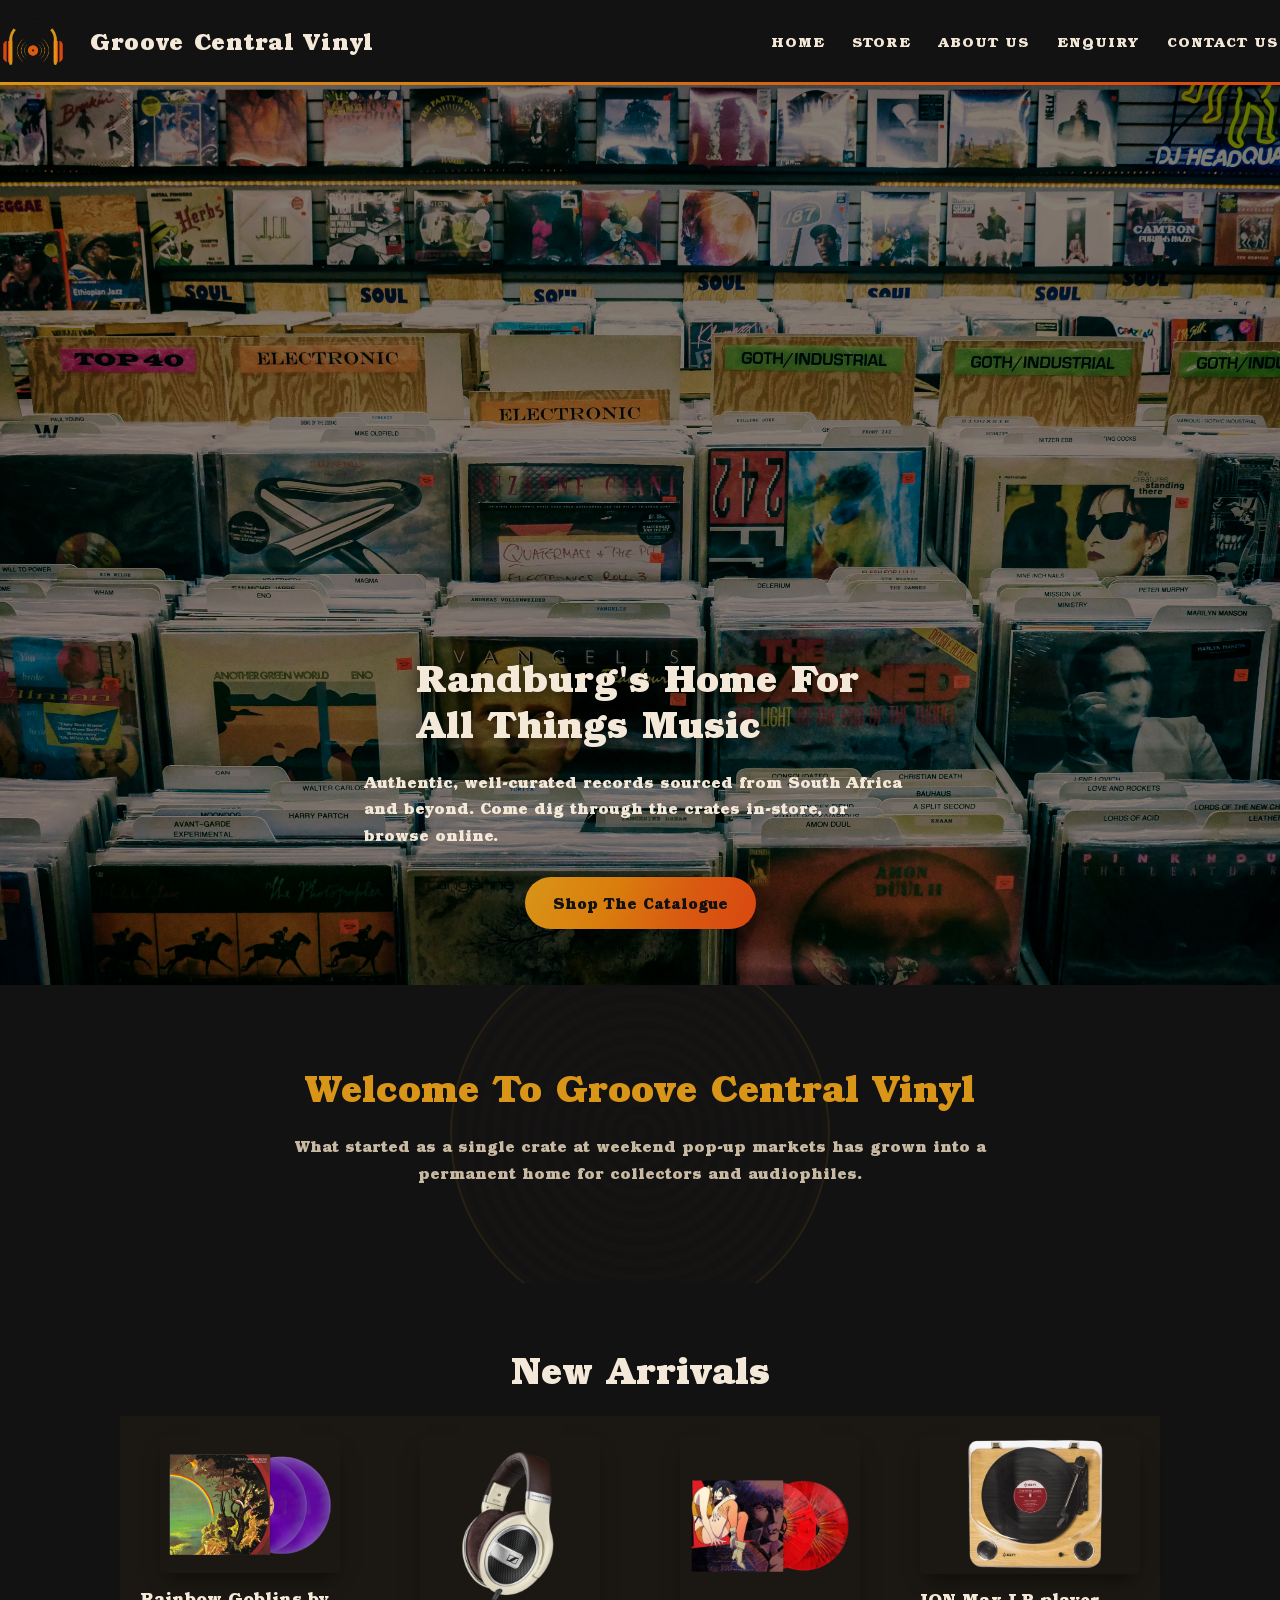
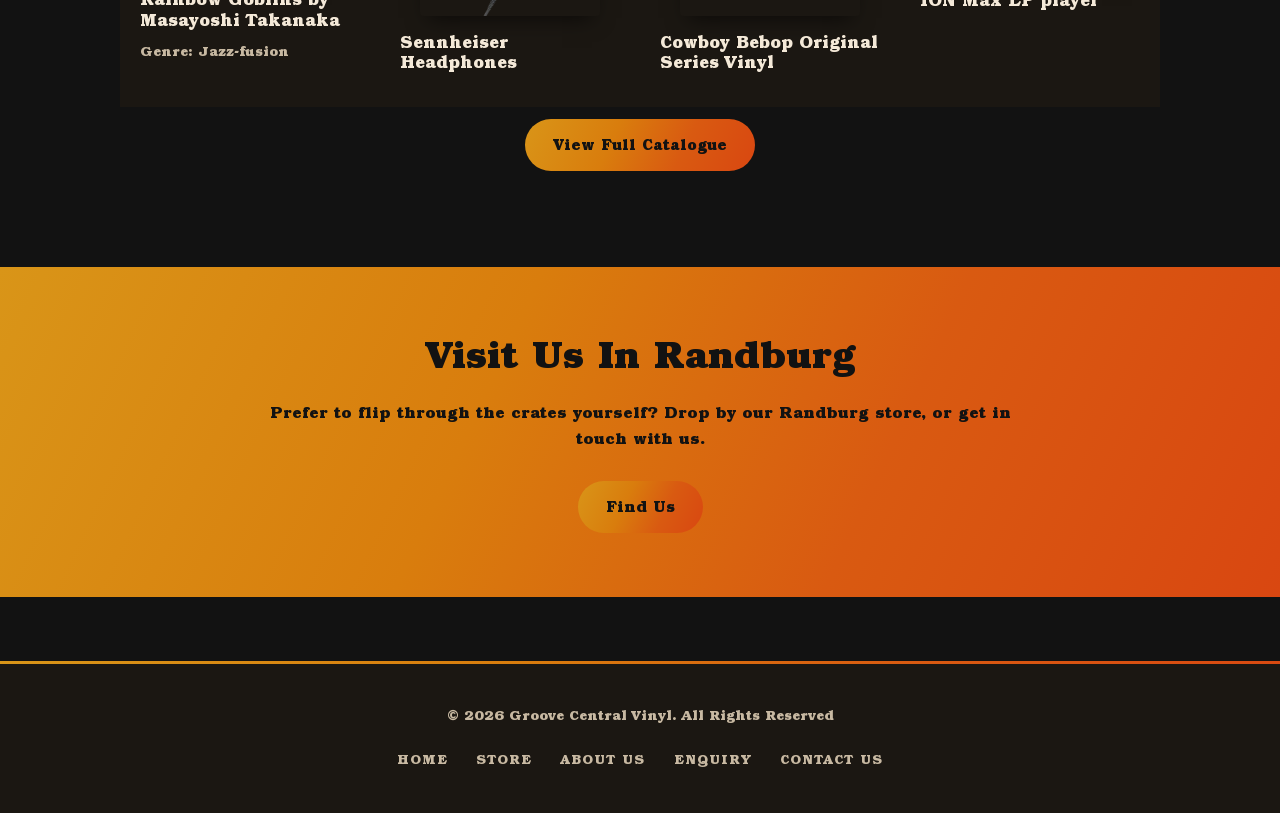
<file: index.html>
<!DOCTYPE html>
<html lang="en">
<head>
    <meta charset="UTF-8">
    <meta name="viewport" content="width=device-width, initial-scale=1.0">
    <title>Groove Central | Home</title>

    <title>Vinyl Records & Turntables in Randburg | Groove Central Vinyl</title>
    <meta name="description" content="Independent record store in Randburg, Johannesburg. Shop jazz, hip-hop, French house and more on vinyl, tape and CD, plus turntables and headphones.">
    <meta name="keywords" content="Vinyl Records, Turntables, Tapes, CDs, Music, Headphones, Randburg, Johannesburg">
    <link rel="canonical" href="https://www.groovecentralvinyl.co.za/">

    <meta property="og:type" content="website">
    <meta property="og:title" content="Groove Central Vinyl | Randburg's Home For All Things Music">
    <meta property="og:description" content="Authentic, well-curated records sourced from South Africa and beyond.">
    <meta property="og:image" content="https://www.groovecentralvinyl.co.za/assets/images/hero-banner.webp">
    <meta property="og:url" content="https://www.groovecentralvinyl.co.za/">


    <link rel="stylesheet" href="styles/style.css">
</head>
<body>
    <header>
        <a href="index.html">
            <img src="./assets/images/Groove Central Logo.png" height="50"  alt="Groove Central Logo">
        </a>
        <h1>Groove Central Vinyl</h1>
        <nav>
            <ul>
                <li><a href="index.html"> Home </a></li>
                <li><a href="./pages/store.html"> Store </a></li>
                <li><a href="./pages/about-us.html"> About Us </a></li>
                <li><a href="./pages/enquiry.html"> Enquiry </a></li>
                <li><a href="./pages/contact-us.html"> Contact Us </a></li>
            </ul>
        </nav>
    </header>

    <main>
        <section id="banner" aria-label="Hero banner">
            <img src="./assets/images/Hero Banner.png" height="500" width="1550">
            <h2>Randburg's Home For All Things Music</h2>
            <p>Authentic, well-curated records sourced from South Africa and beyond. Come dig through the crates in-store, or browse online.</p>
            <a href="./pages/store.html">Shop The Catalogue</a>
        </section>

        <section id="intro" aria-label="introduction">
            <h2>Welcome To Groove Central Vinyl</h2>
            <p>What started as a single crate at weekend pop-up markets has grown into a permanent home for collectors and audiophiles.</p>
        </section>

        <section id="new" aria-label="new products">
            <h2>New Arrivals</h2>

            <article>
                <img src="assets/images/Masayoshi Takanaka - The Rainbow Goblins.png" width="180" alt="Cover for Rainbow Goblins by Masayoshi Takanaka">
                <h3>Rainbow Goblins by Masayoshi Takanaka</h3>
                <p>Genre: Jazz-fusion</p>
            </article>

            <article>
                <img src="assets/images/Sennheiser HD 599.png" width="180" alt="Sennheiser HD 599 Headphones">
                <h3>Sennheiser Headphones</h3>
            </article>

            <article>
                <img src="assets/images/Cowboy Bebop Original Series Vinyl.png" height="180" alt="Image of Cowboy Bebop Original Series Vinyl">
                <h3>Cowboy Bebop Original Series Vinyl</h3>
            </article>

            <article>
                <img src="assets/images/ION Max LP.png" alt="Image of ION Max LP">
                <h3>ION Max LP player</h3>
            </article>

            <a href="./pages/store.html">View Full Catalogue</a>
        </section>

        <section id="visit-us" aria-label="vitis us">
            <h2>Visit Us In Randburg</h2>
            <p>Prefer to flip through the crates yourself? Drop by our Randburg store, or get in touch with us.</p>
            <a href="./pages/contact-us.html">Find Us</a>
        </section>

    </main>

    <footer>
        <p>&copy; 2026 Groove Central Vinyl. All Rights Reserved</p>
        <nav>
            <ul>
                <li><a href="index.html"> Home </a></li>
                <li><a href="./pages/store.html"> Store </a></li>
                <li><a href="./pages/about-us.html"> About Us </a></li>
                <li><a href="./pages/enquiry.html"> Enquiry </a></li>
                <li><a href="./pages/contact-us.html"> Contact Us </a></li>
            </ul>
        </nav>
    </footer>
    
</body>
</html>
</file>
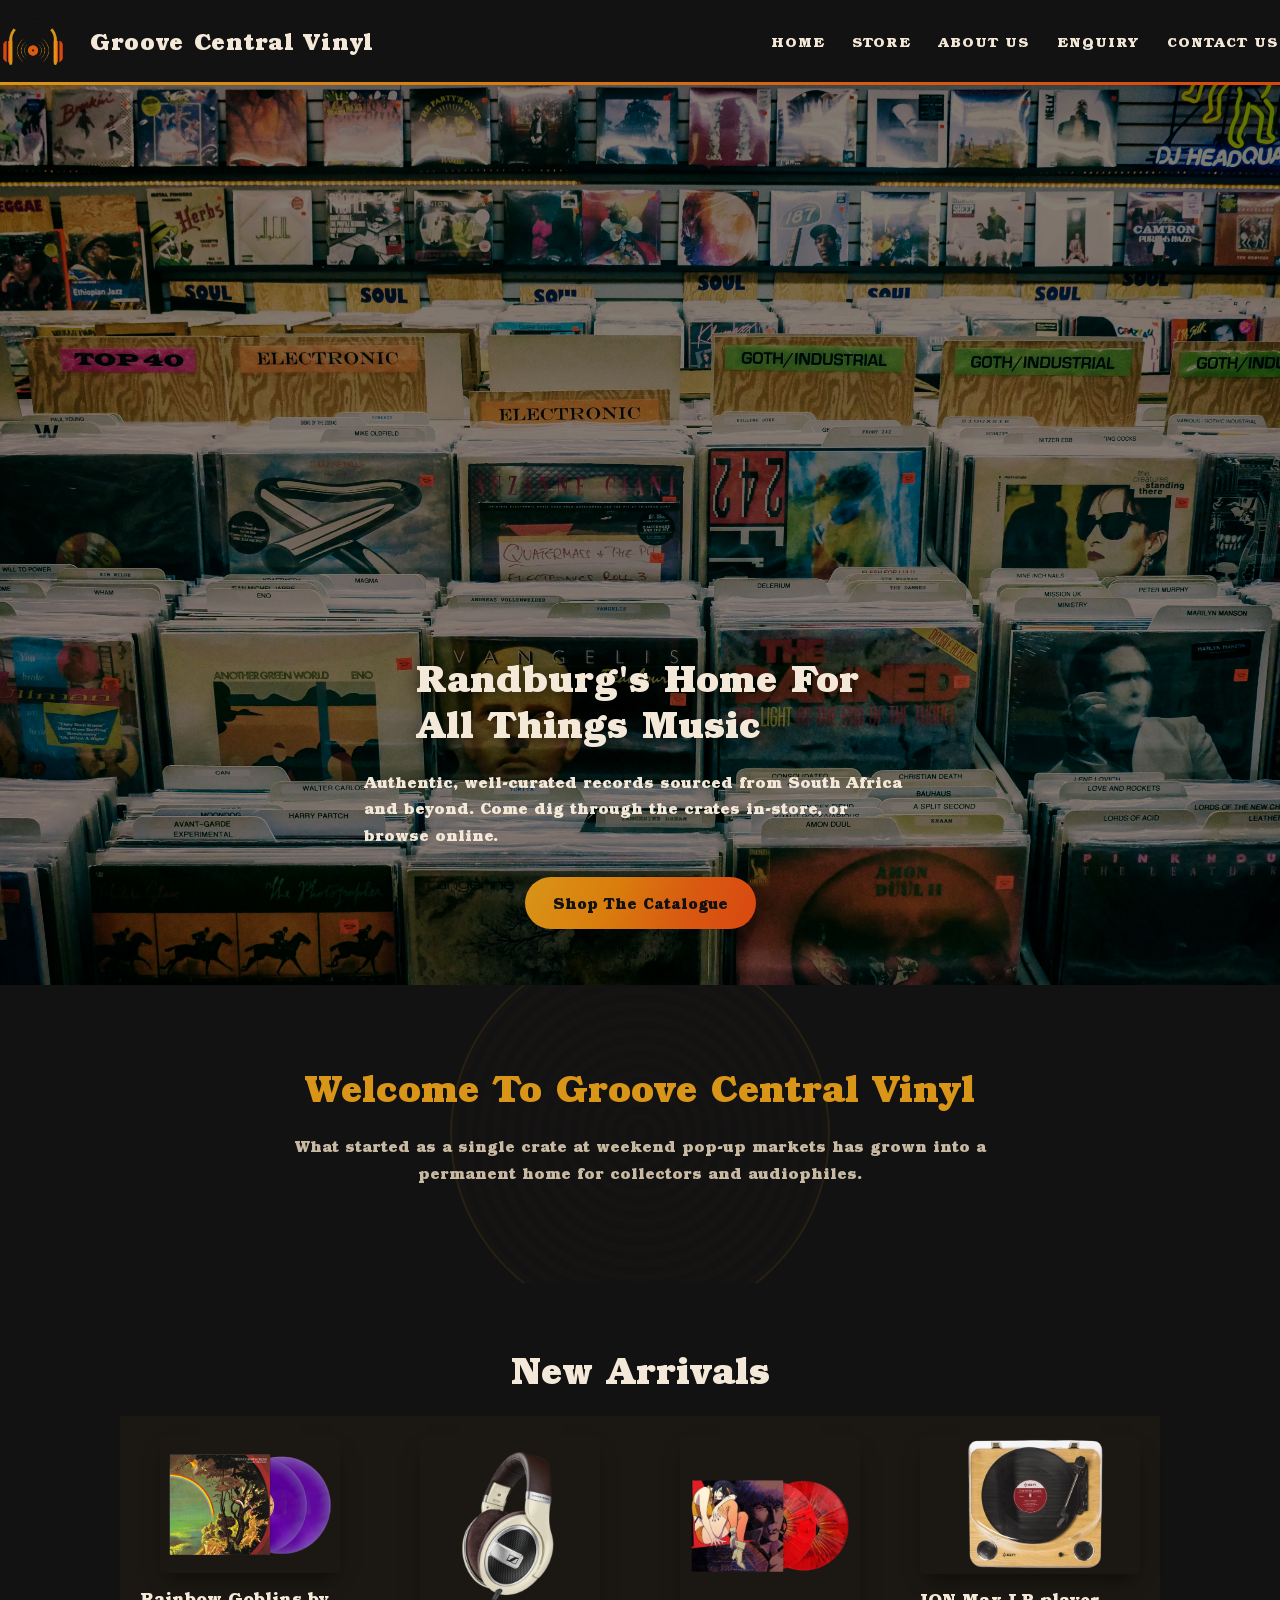
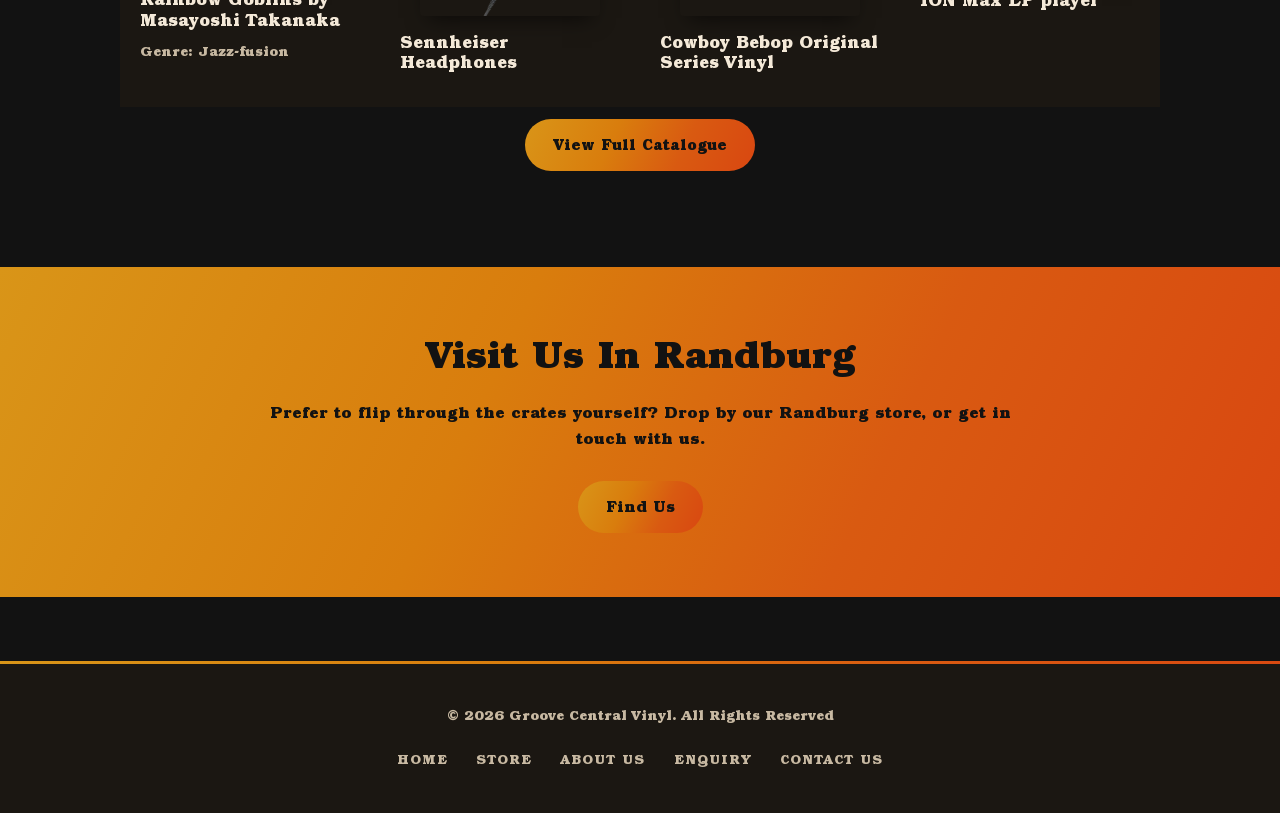
<file: home-page.html>
<!DOCTYPE html>
<html lang="en">
<head>
    <meta charset="UTF-8">
    <meta name="viewport" content="width=device-width, initial-scale=1.0">
    <title>Groove Central | Home</title>

    <title>Vinyl Records & Turntables in Randburg | Groove Central Vinyl</title>
    <meta name="description" content="Independent record store in Randburg, Johannesburg. Shop jazz, hip-hop, French house and more on vinyl, tape and CD, plus turntables and headphones.">
    <meta name="keywords" content="Vinyl Records, Turntables, Tapes, CDs, Music, Headphones, Randburg, Johannesburg">
    <link rel="canonical" href="https://www.groovecentralvinyl.co.za/">

    <meta property="og:type" content="website">
    <meta property="og:title" content="Groove Central Vinyl | Randburg's Home For All Things Music">
    <meta property="og:description" content="Authentic, well-curated records sourced from South Africa and beyond.">
    <meta property="og:image" content="https://www.groovecentralvinyl.co.za/assets/images/hero-banner.webp">
    <meta property="og:url" content="https://www.groovecentralvinyl.co.za/">


    <link rel="stylesheet" href="styles/style.css">
</head>
<body>
    <header>
        <a href="../home-page.html">
            <img src="../assets/images/Groove Central Logo.png" height="50"  alt="Groove Central Logo">
        </a>
        <h1>Groove Central Vinyl</h1>
        <nav>
            <ul>
                <li><a href="home-page.html"> Home </a></li>
                <li><a href="pages/store.html"> Store </a></li>
                <li><a href="pages/about-us.html"> About Us </a></li>
                <li><a href="pages/enquiry.html"> Enquiry </a></li>
                <li><a href="pages/contact-us.html"> Contact Us </a></li>
            </ul>
        </nav>
    </header>

    <main>
        <section id="banner" aria-label="Hero banner">
            <img src="assets/images/Hero Banner.png" height="500" width="1550">
            <h2>Randburg's Home For All Things Music</h2>
            <p>Authentic, well-curated records sourced from South Africa and beyond. Come dig through the crates in-store, or browse online.</p>
            <a href="./pages/store.html">Shop The Catalogue</a>
        </section>

        <section id="intro" aria-label="introduction">
            <h2>Welcome To Groove Central Vinyl</h2>
            <p>What started as a single crate at weekend pop-up markets has grown into a permanent home for collectors and audiophiles.</p>
        </section>

        <section id="new" aria-label="new products">
            <h2>New Arrivals</h2>

            <article>
                <img src="assets/images/Masayoshi Takanaka - The Rainbow Goblins.png" width="180" alt="Cover for Rainbow Goblins by Masayoshi Takanaka">
                <h3>Rainbow Goblins by Masayoshi Takanaka</h3>
                <p>Genre: Jazz-fusion</p>
            </article>

            <article>
                <img src="assets/images/Sennheiser HD 599.png" width="180" alt="Sennheiser HD 599 Headphones">
                <h3>Sennheiser Headphones</h3>
            </article>

            <article>
                <img src="assets/images/Cowboy Bebop Original Series Vinyl.png" height="180" alt="Image of Cowboy Bebop Original Series Vinyl">
                <h3>Cowboy Bebop Original Series Vinyl</h3>
            </article>

            <article>
                <img src="assets/images/ION Max LP.png" alt="Image of ION Max LP">
                <h3>ION Max LP player</h3>
            </article>

            <a href="./pages/store.html">View Full Catalogue</a>
        </section>

        <section id="visit-us" aria-label="vitis us">
            <h2>Visit Us In Randburg</h2>
            <p>Prefer to flip through the crates yourself? Drop by our Randburg store, or get in touch with us.</p>
            <a href="./pages/contact-us.html">Find Us</a>
        </section>

    </main>

    <footer>
        <p>&copy; 2026 Groove Central Vinyl. All Rights Reserved</p>
        <nav>
            <ul>
                <li><a href="home-page.html"> Home </a></li>
                <li><a href="pages/store.html"> Store </a></li>
                <li><a href="pages/about-us.html"> About Us </a></li>
                <li><a href="pages/enquiry.html"> Enquiry </a></li>
                <li><a href="pages/contact-us.html"> Contact Us </a></li>
            </ul>
        </nav>
    </footer>
    
</body>
</html>
</file>
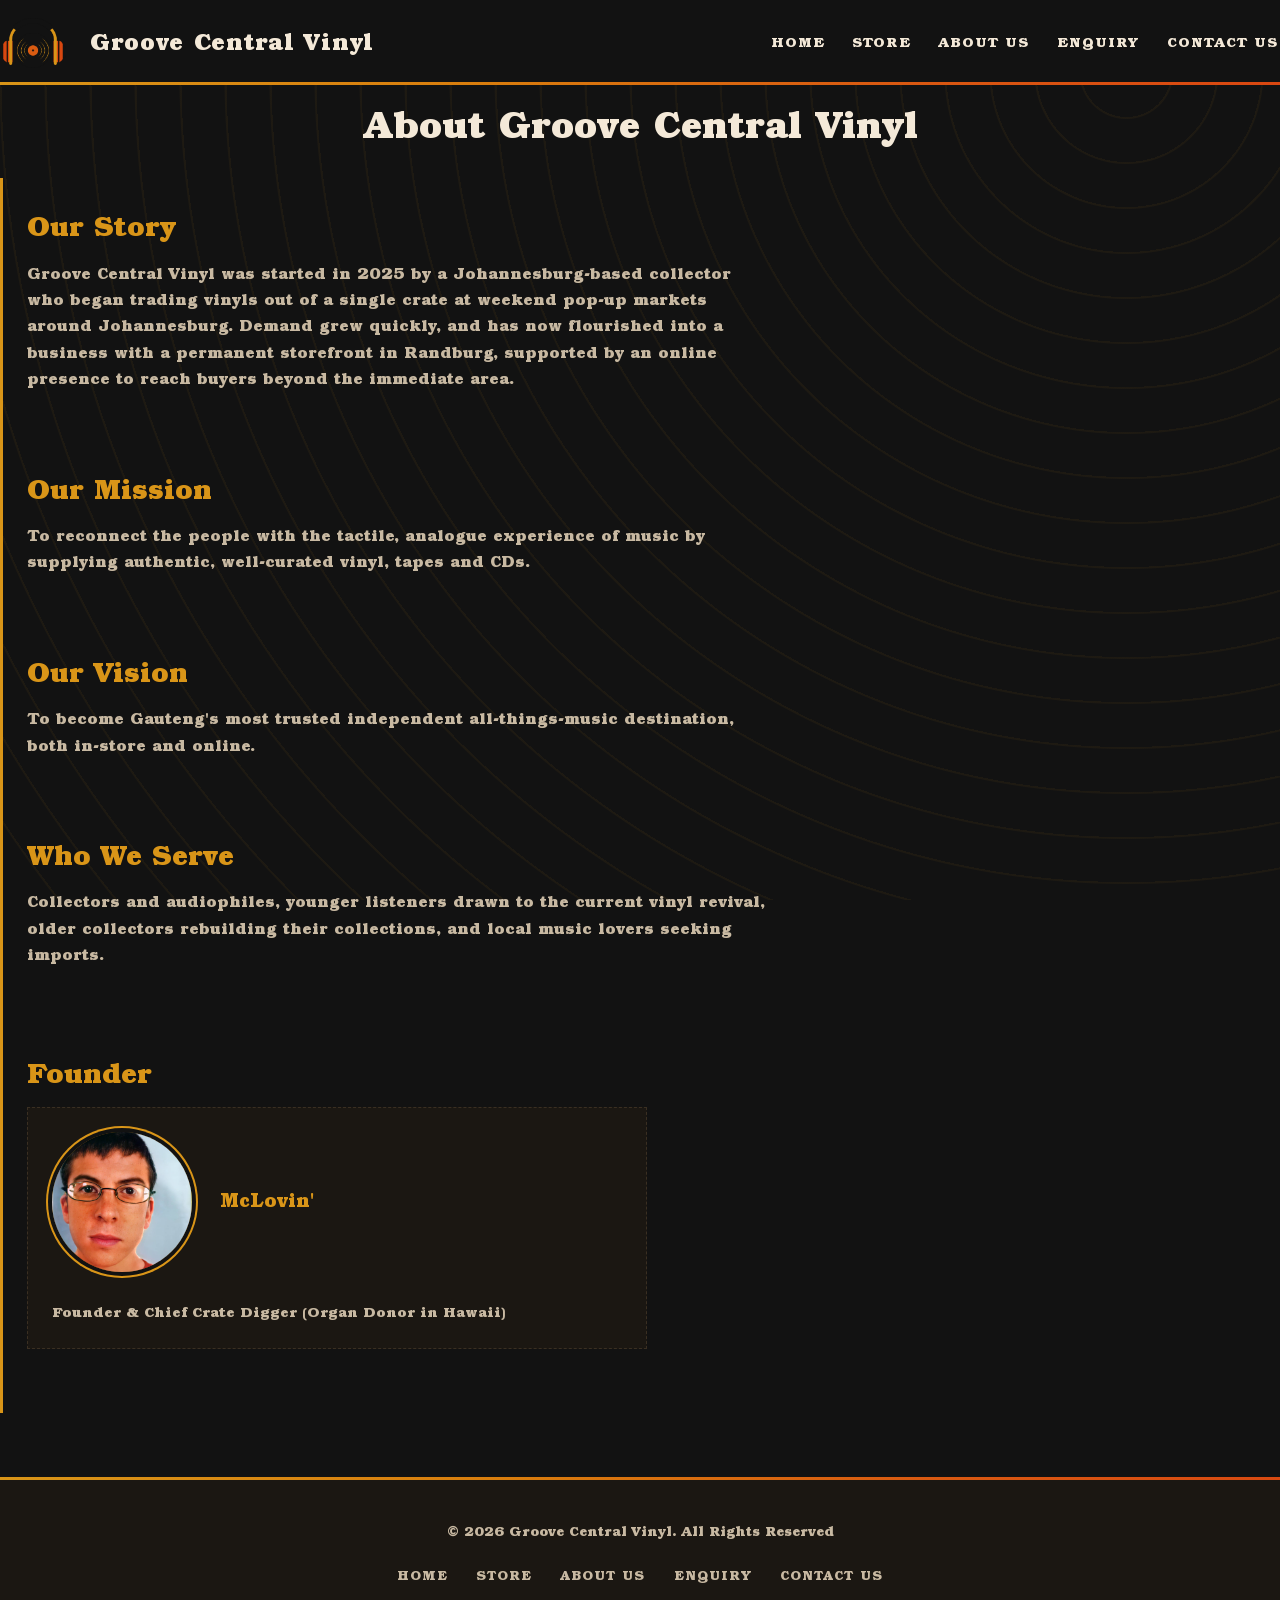
<file: pages/about-us.html>
<!DOCTYPE html>
<html lang="en">
<head>
    <meta charset="UTF-8">
    <meta name="viewport" content="width=device-width, initial-scale=1.0">
    <title>Groove Central | About Us</title>
    <link rel="stylesheet" href="../styles/style.css">
</head>
<body>
    <header>
        <a href="../index.html">
            <img src="../assets/images/Groove Central Logo.png" height="50"  alt="Groove Central Logo">
        </a>
        <h1>Groove Central Vinyl</h1>
        <nav>
            <ul>
                <li><a href="../index.html"> Home </a></li>
                <li><a href="store.html"> Store </a></li>
                <li><a href="about-us.html"> About Us </a></li>
                <li><a href="enquiry.html"> Enquiry </a></li>
                <li><a href="contact-us.html"> Contact Us </a></li>
            </ul>
        </nav>
    </header>

    <main>
      <h2>About Groove Central Vinyl</h2>

        <section id="our-story" aria-label="our story">
            <h3>Our Story</h3>
            <p>Groove Central Vinyl was started in 2025 by a Johannesburg-based collector who began trading vinyls out of a single crate at weekend pop-up markets around Johannesburg. Demand grew quickly, and has now flourished into a business with a permanent storefront in Randburg, supported by an online presence to reach buyers beyond the immediate area.</p>
        </section>

        <section id="mission" aria-label="our story">
            <h3>Our Mission</h3>
            <p>To reconnect the people with the tactile, analogue experience of music by supplying authentic, well-curated vinyl, tapes and CDs.</p>
        </section>

        <section id="vision" aria-label="our vision">
            <h3>Our Vision</h3>
            <p>To become Gauteng's most trusted independent all-things-music destination, both in-store and online.</p>
        </section>

        <section id="who-we-serve" aria-label="who we serve">
            <h3>Who We Serve</h3>
            <p>Collectors and audiophiles, younger listeners drawn to the current vinyl revival, older collectors rebuilding their collections, and local music lovers seeking imports.</p>
        </section>

        <section id="Founder" aria-label="founder">
            <h3>Founder</h3>

            <article>
                <img src="../assets/images/Groove Central Founder.png" height="200" alt="Photo of the founder of Groove Central Vinyl">
                <h4> McLovin' </h4>
                <p>Founder &amp; Chief Crate Digger (Organ Donor in Hawaii) </p>
            </article>
        </section>
    </main>

    <footer>
        <p>&copy; 2026 Groove Central Vinyl. All Rights Reserved</p>
        <nav>
            <ul>
                <li><a href="../index.html"> Home </a></li>
                <li><a href="store.html"> Store </a></li>
                <li><a href="about-us.html"> About Us </a></li>
                <li><a href="enquiry.html"> Enquiry </a></li>
                <li><a href="contact-us.html"> Contact Us </a></li>
            </ul>
        </nav>
    </footer>
    
</body>
</html>
</file>
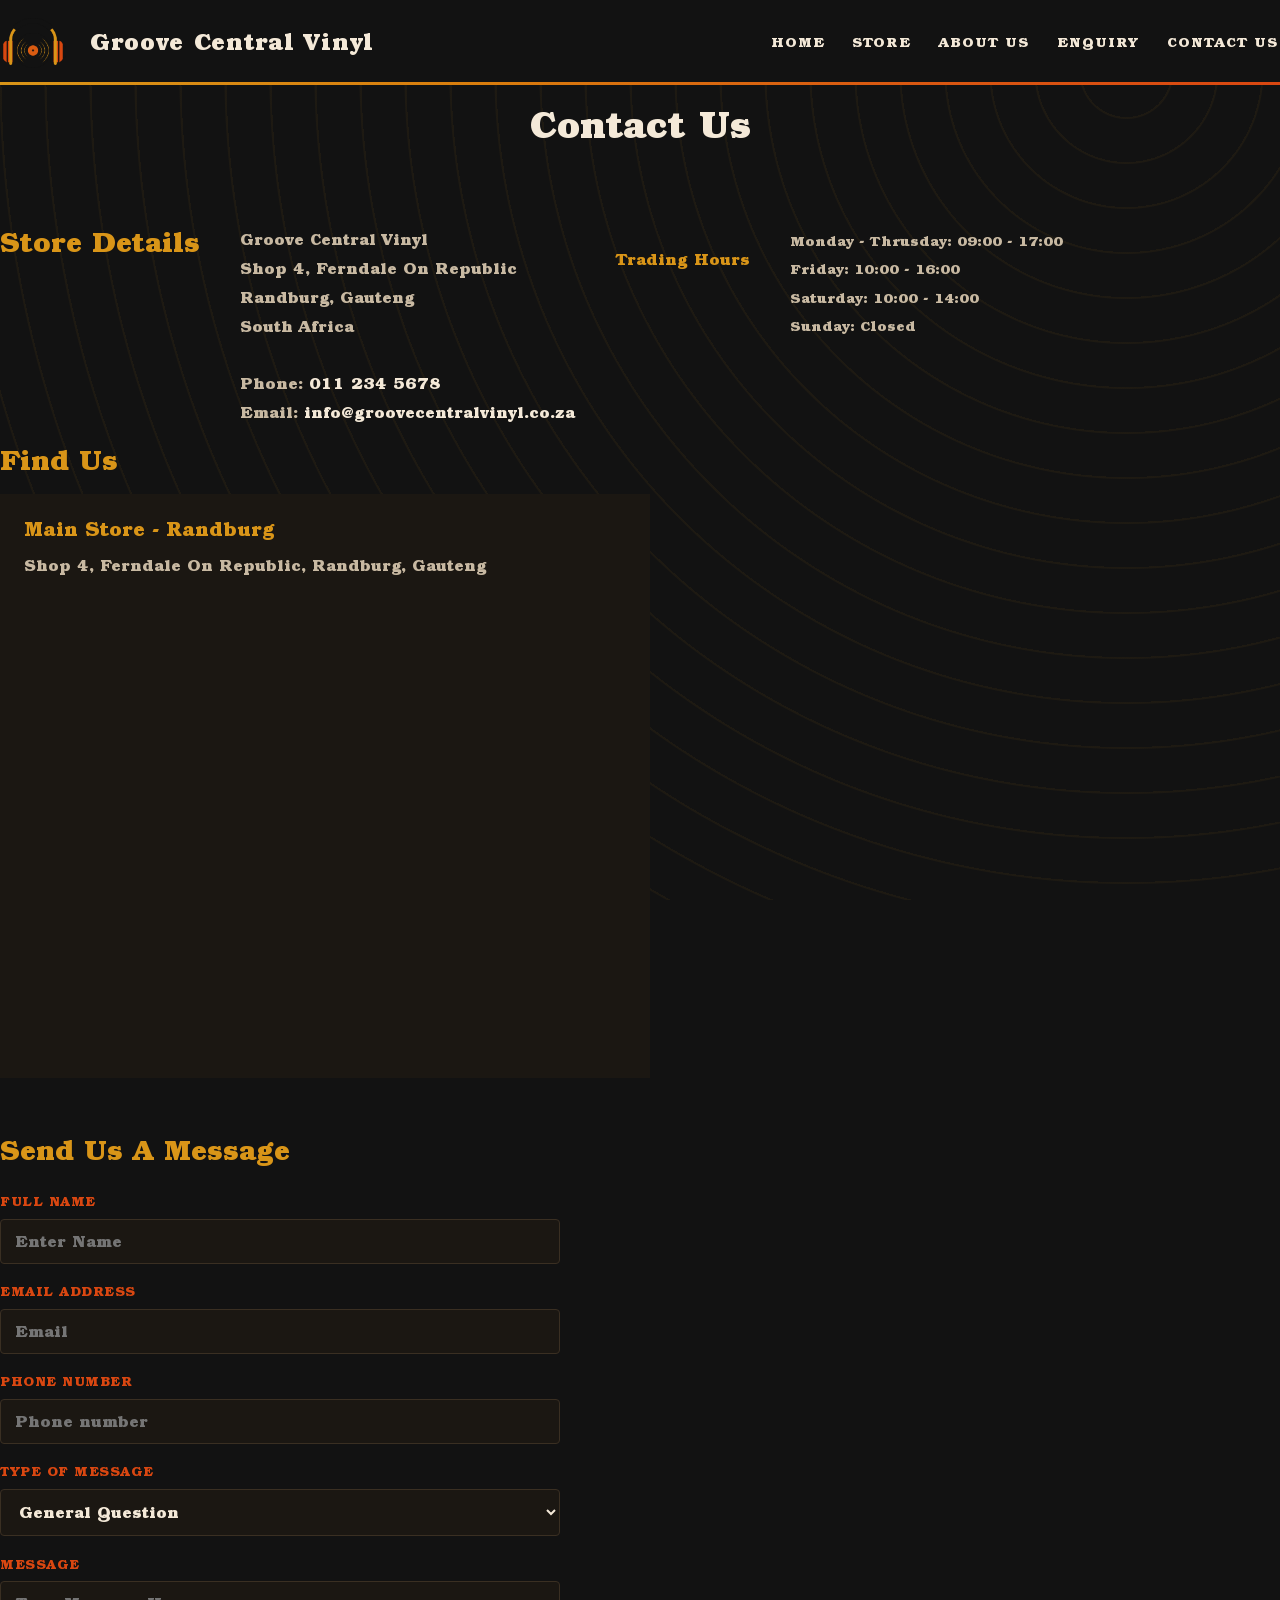
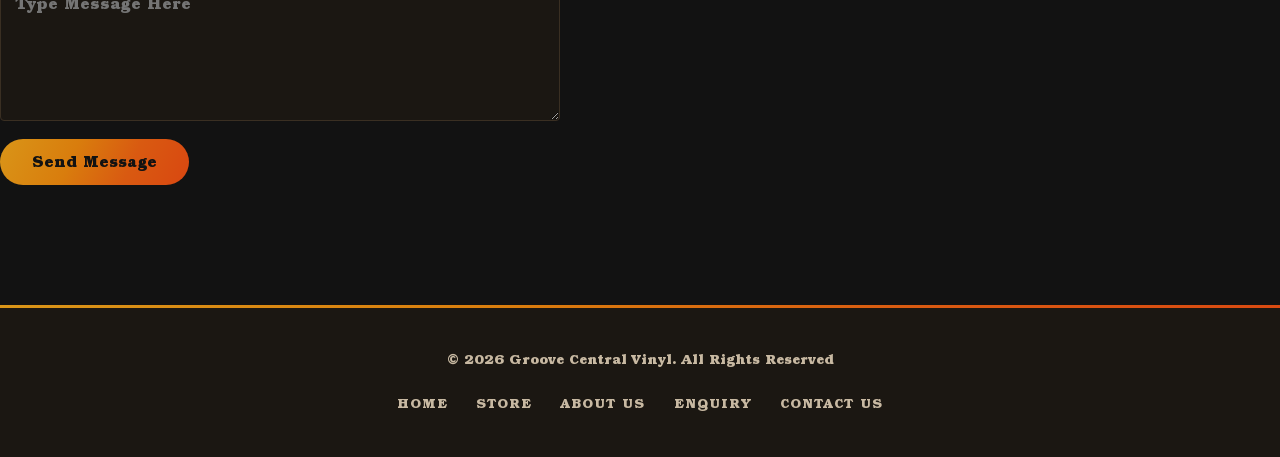
<file: pages/contact-us.html>
<!DOCTYPE html>
<html lang="en">
<head>
    <meta charset="UTF-8">
    <meta name="viewport" content="width=device-width, initial-scale=1.0">
    <title>Groove Central | Contact Us</title>

    <script type="application/ld+json">
    {
        "@context": "https://schema.org",
        "@type": "MusicStore",
        "name": "Groove Central Vinyl",
        "description": "Independent record store in Randburg, Johannesburg. Shop jazz, hip-hop, French house and more on vinyl, tape and CD, plus turntables and headphones.",
        "url": "https://st10506919.github.io/Groove-Central-Website/index.html",
        "image": "https://st10506919.github.io/Groove-Central-Website/assets/images/Groove%20Central%20Logo.png",
        "telephone": "+27112345678",
        "email": "info@groovecentralvinyl.co.za",
        "address": {
            "@type": "PostalAddress",
            "streetAddress": "Shop 4, Ferndale On Republic",
            "addressLocality": "Randburg",
            "addressRegion": "Gauteng",
            "addressCountry": "ZA"
        },
        "geo": {
        "@type": "GeoCoordinates",
        "latitude": -26.0990,
        "longitude": 27.9885
    },
    "openingHoursSpecification": [
    {
      "@type": "OpeningHoursSpecification",
      "dayOfWeek": ["Monday", "Tuesday", "Wednesday", "Thursday"],
      "opens": "09:00",
      "closes": "17:00"
    },
    {
      "@type": "OpeningHoursSpecification",
      "dayOfWeek": "Friday",
      "opens": "10:00",
      "closes": "16:00"
    },
    {
      "@type": "OpeningHoursSpecification",
      "dayOfWeek": "Saturday",
      "opens": "10:00",
      "closes": "14:00"
    }
    ],
    "hasPart": [
    {
      "@type": "WebPage",
      "name": "Store",
      "url": "https://st10506919.github.io/Groove-Central-Website/pages/store.html"
    },
    {
      "@type": "AboutPage",
      "name": "About Us",
      "url": "https://st10506919.github.io/Groove-Central-Website/pages/about-us.html"
    },
    {
      "@type": "WebPage",
      "name": "Enquiry",
      "url": "https://st10506919.github.io/Groove-Central-Website/pages/enquiry.html"
    },
    {
      "@type": "ContactPage",
      "name": "Contact Us",
      "url": "https://st10506919.github.io/Groove-Central-Website/pages/contact-us.html"
    }
    ]
    }
    </script>

    <link rel="stylesheet" href="../styles/style.css">
</head>
<body>
    <header>
        <a href="../index.html">
            <img src="../assets/images/Groove Central Logo.png" height="50"  alt="Groove Central Logo">
        </a>
        <h1>Groove Central Vinyl</h1>
        <nav>
            <ul>
                <li><a href="../index.html"> Home </a></li>
                <li><a href="store.html"> Store </a></li>
                <li><a href="about-us.html"> About Us </a></li>
                <li><a href="enquiry.html"> Enquiry </a></li>
                <li><a href="contact-us.html"> Contact Us </a></li>
            </ul>
        </nav>
    </header>

    <main>
        <h2>Contact Us</h2>
        <section id="contact-details" aria-label="contact details">
            <h3>Store Details</h3>

            <address>
                Groove Central Vinyl
                <br>
                Shop 4, Ferndale On Republic
                <br>
                Randburg, Gauteng
                <br>
                South Africa
                <br>
                <br>
                Phone: <a href="tel:+2711 234 5678">011 234 5678</a><br>
                Email: <a href="mailto:info@groovecentralvinyl.co.za"> info@groovecentralvinyl.co.za</a>
            </address>

            <h4>Trading Hours</h4>
            <ul>
                <li>Monday - Thrusday: 09:00 - 17:00</li>
                <li>Friday: 10:00 - 16:00 </li>
                <li>Saturday: 10:00 - 14:00</li>
                <li>Sunday: Closed</li>
            </ul>
        </section>

        <section id="location" aria-label="location">
            <h3>Find Us</h3>

            <article id="location-store">
                <h4>Main Store - Randburg</h4>
                <p>Shop 4, Ferndale On Republic, Randburg, Gauteng</p>
                <iframe src="https://www.google.com/maps/embed?pb=!1m18!1m12!1m3!1d7165.99594515734!2d27.988458875307092!3d-26.098984859696866!2m3!1f0!2f0!3f0!3m2!1i1024!2i768!4f13.1!3m3!1m2!1s0x1e9574c1a4b5a815%3A0x86f6aec51c98c295!2sFerndale%20On%20Republic!5e0!3m2!1sen!2sza!4v1790615494516!5m2!1sen!2sza" 
                width="600" height="450" style="border:0;" allowfullscreen="" loading="lazy" referrerpolicy="strict-origin-when-cross-origin"></iframe>
            </article>
        </section>


        <section id="Contact-Form" aria-label="contact-form">
            <h3>Send Us A Message</h3>

            <form id="contact-form">
                <div>
                    <label for="full 
                    name">Full Name</label>
                    <input type="text" id="full-name" name="full name" placeholder="Enter Name">
                </div>

                <div>
                    <label for="contact-email">Email Address</label>
                    <input type="email" id="contact-email" name="email" placeholder="Email">
                </div>

                <div>
                    <label for="contact-phone">Phone Number</label>
                    <input type="tel" id="contact-phone" name="phone" placeholder="Phone number">
                </div>

                <div>
                    <label for="message">Type Of Message</label>

                    <select id="message" name="message">
                        <option disabled>-- Please Select --</option>
                        <option value="general">General Question</option>
                        <option value="feedback">Feedback</option>
                        <option value="complaint">Complaint</option>
                        <option value="other">Other</option>
                    </select>
                </div>

                <div>
                    <label for="contact message">Message</label>
                    <textarea id="contact-message" name="message" rows="6" placeholder="Type Message Here"></textarea>
                </div>

                <button type="submit">Send Message</button>
            </form>
        </section>
        <script src="../scripts/contact.js"></script>
    </main>

    <footer>
        <p>&copy; 2026 Groove Central Vinyl. All Rights Reserved</p>
        <nav>
            <ul>
                <li><a href="../index.html"> Home </a></li>
                <li><a href="store.html"> Store </a></li>
                <li><a href="about-us.html"> About Us </a></li>
                <li><a href="enquiry.html"> Enquiry </a></li>
                <li><a href="contact-us.html"> Contact Us </a></li>
            </ul>
        </nav>
    </footer>
    
</body>
</html>
</file>
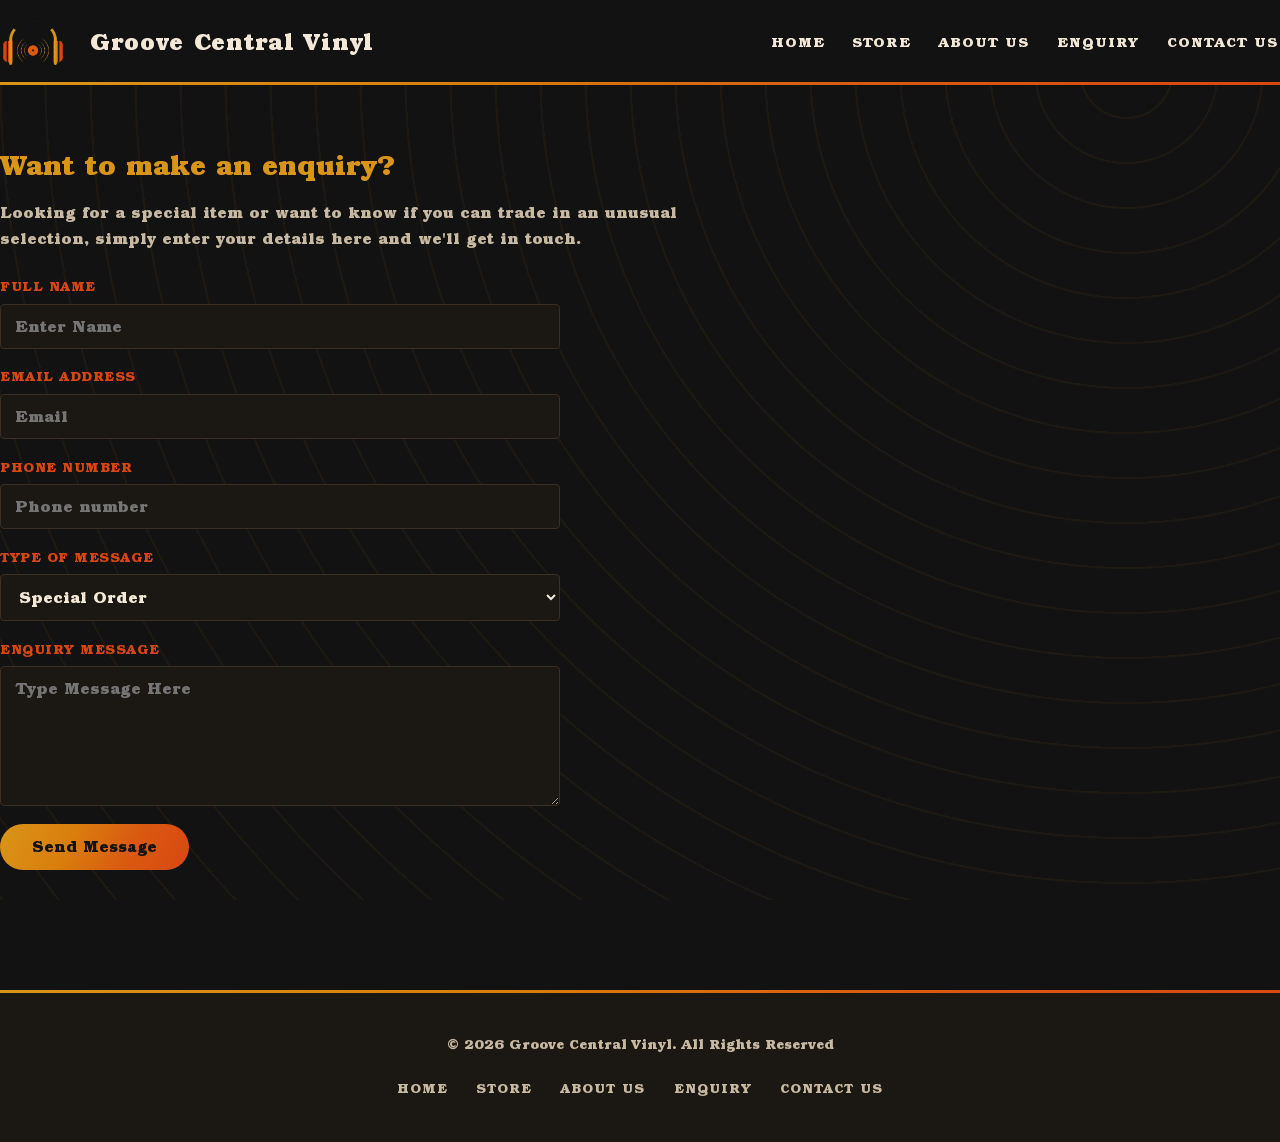
<file: pages/enquiry.html>
<!DOCTYPE html>
<html lang="en">
<head>
    <meta charset="UTF-8">
    <meta name="viewport" content="width=device-width, initial-scale=1.0">
    <title>Groove Central | Enquiry</title>
    <link rel="stylesheet" href="../styles/style.css">
</head>
<body>
    <header>
        <a href="../index.html">
            <img src="../assets/images/Groove Central Logo.png" height="50"  alt="Groove Central Logo">
        </a>
        <h1>Groove Central Vinyl</h1>
        <nav>
            <ul>
                <li><a href="../index.html"> Home </a></li>
                <li><a href="store.html"> Store </a></li>
                <li><a href="about-us.html"> About Us </a></li>
                <li><a href="enquiry.html"> Enquiry </a></li>
                <li><a href="contact-us.html"> Contact Us </a></li>
            </ul>
        </nav>
    </header>

    <main>
        <section id="enquiry-form" aria-label="enquiry-form">
            <h3>Want to make an enquiry?</h3>
            <p>Looking for a special item or want to know if you can trade in an unusual selection, simply enter your details here and we'll get in touch.</p>
            <form id="contact-form">
                <div>
                    <label for="full name">Full Name</label>
                    <input type="text" id="full-name" name="full name" placeholder="Enter Name">
                </div>

                <div>
                    <label for="contact-email">Email Address</label>
                    <input type="email" id="contact-email" name="email" placeholder="Email">
                </div>

                <div>
                    <label for="contact-phone">Phone Number</label>
                    <input type="tel" id="contact-phone" name="phone" placeholder="Phone number">
                </div>

                <div>
                    <label for="message">Type Of Message</label>

                    <select id="message" name="message">
                        <option disabled>-- Please Select --</option>
                        <option value="special-order">Special Order</option>
                        <option value="trade-in">Trade-In</option>
                        <option value="other">Other</option>
                    </select>
                </div>

                <div>
                    <label for="enquiry message">Enquiry Message</label>
                    <textarea id="enquiry-message" name="message" rows="6" placeholder="Type Message Here"></textarea>
                </div>

                <button type="submit">Send Message</button>
            </form>
            <script src="../scripts/enquiry.js"></script>
        </section>
    </main>

    <footer>
        <p>&copy; 2026 Groove Central Vinyl. All Rights Reserved</p>
        <nav>
            <ul>
                <li><a href="../index.html"> Home </a></li>
                <li><a href="store.html"> Store </a></li>
                <li><a href="about-us.html"> About Us </a></li>
                <li><a href="enquiry.html"> Enquiry </a></li>
                <li><a href="contact-us.html"> Contact Us </a></li>
            </ul>
        </nav>
    </footer>
    
</body>
</html>
</file>
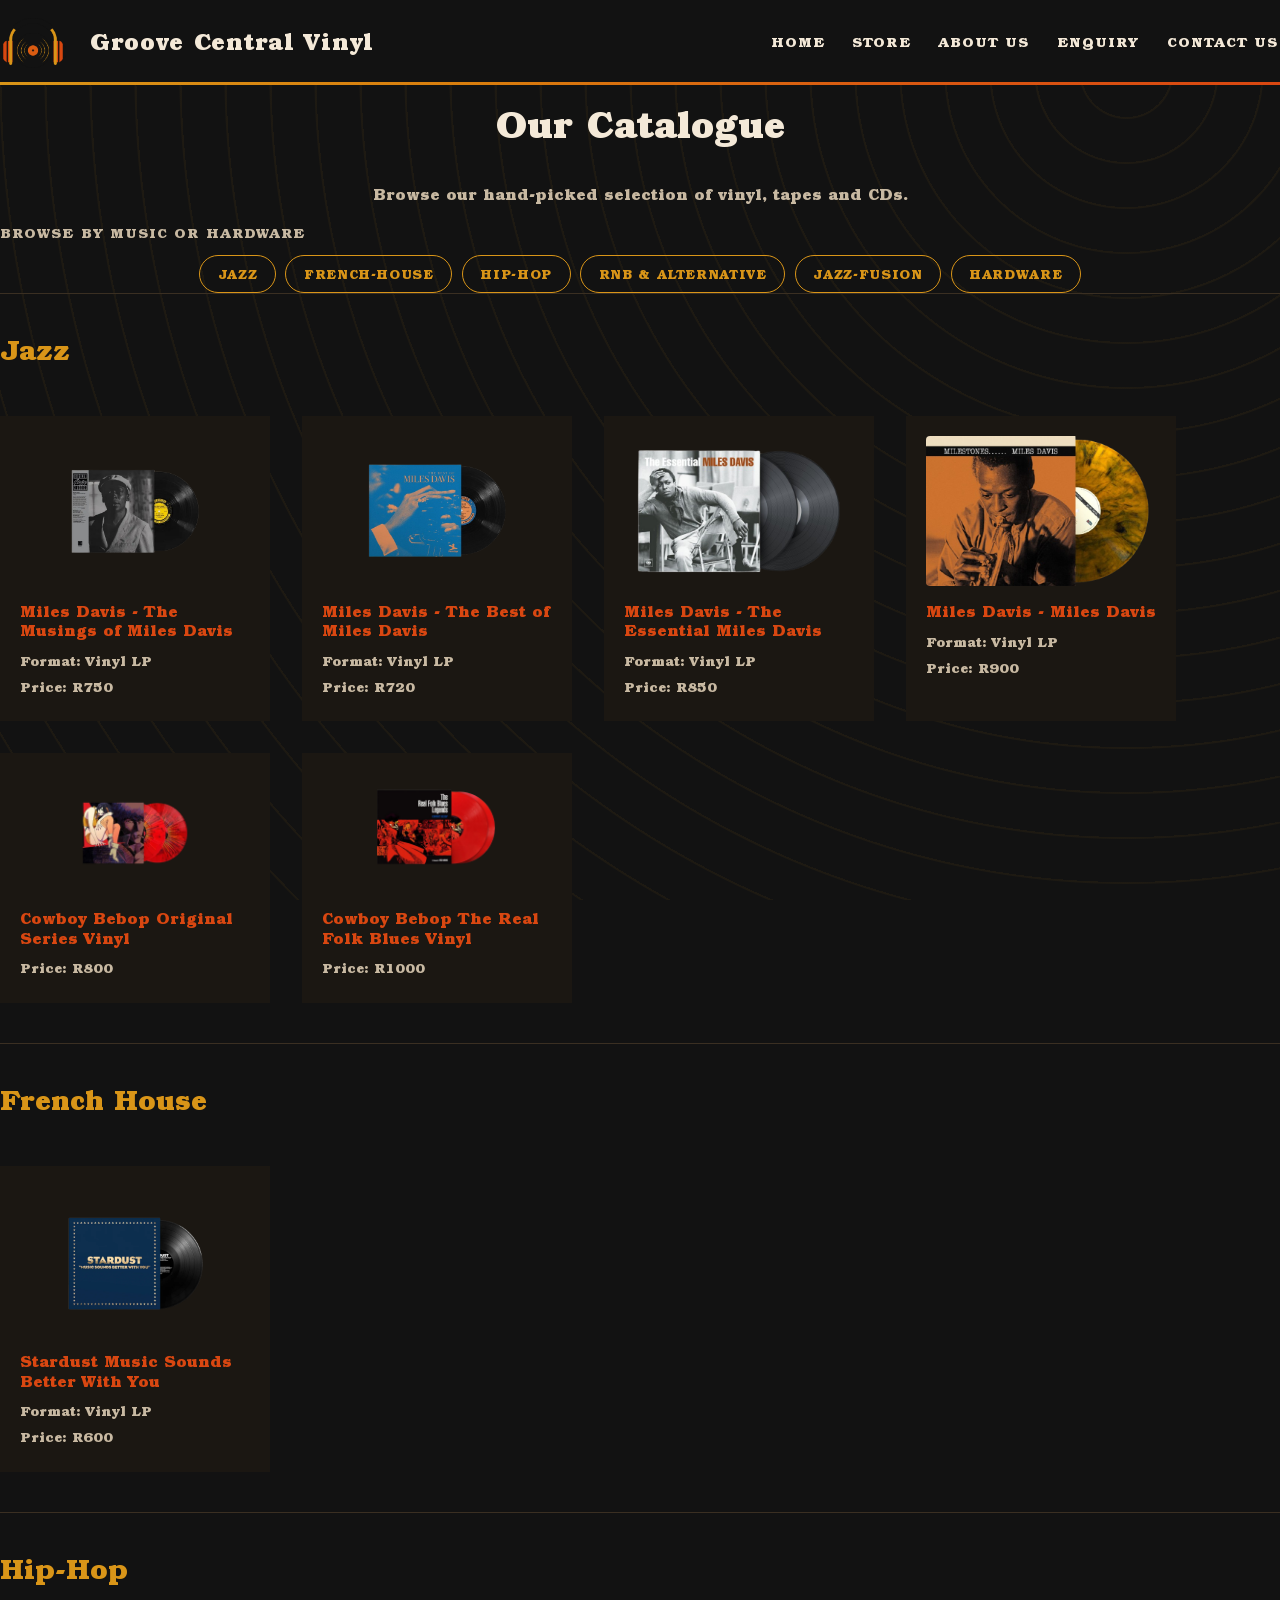
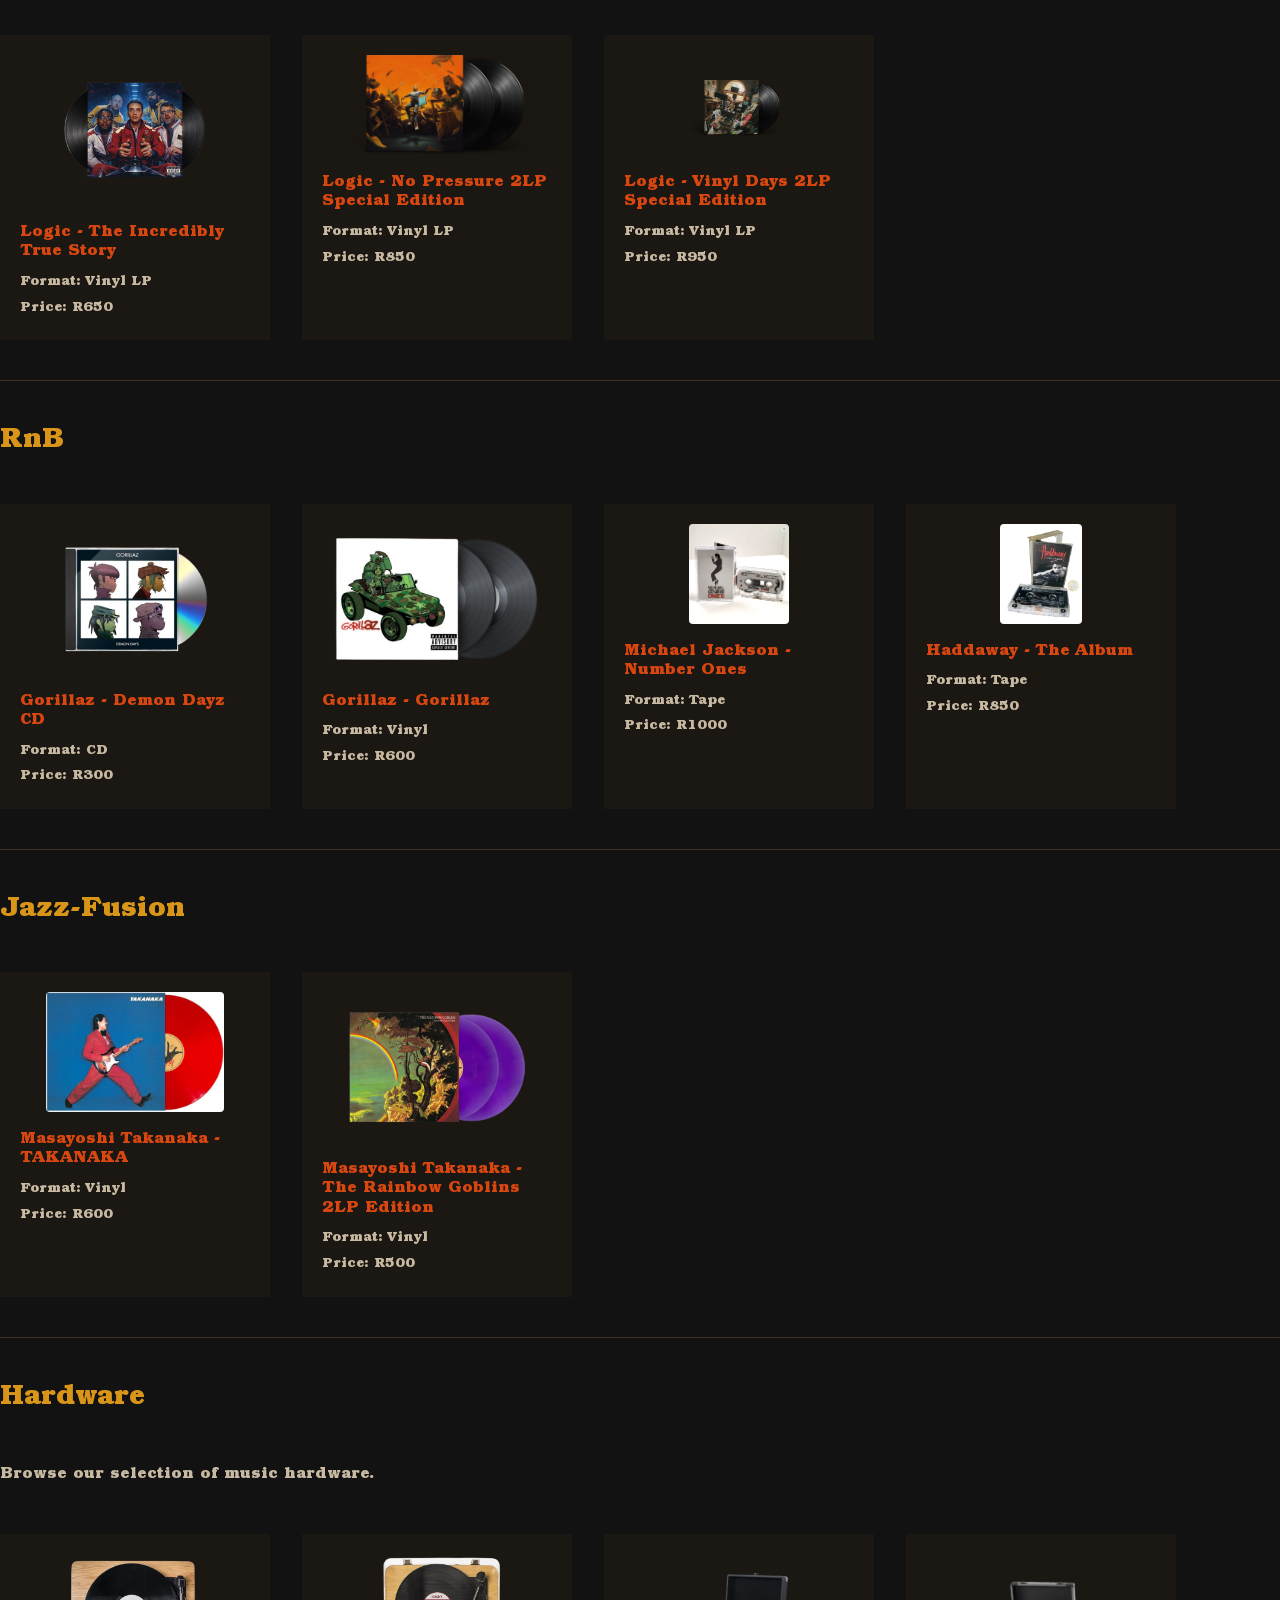
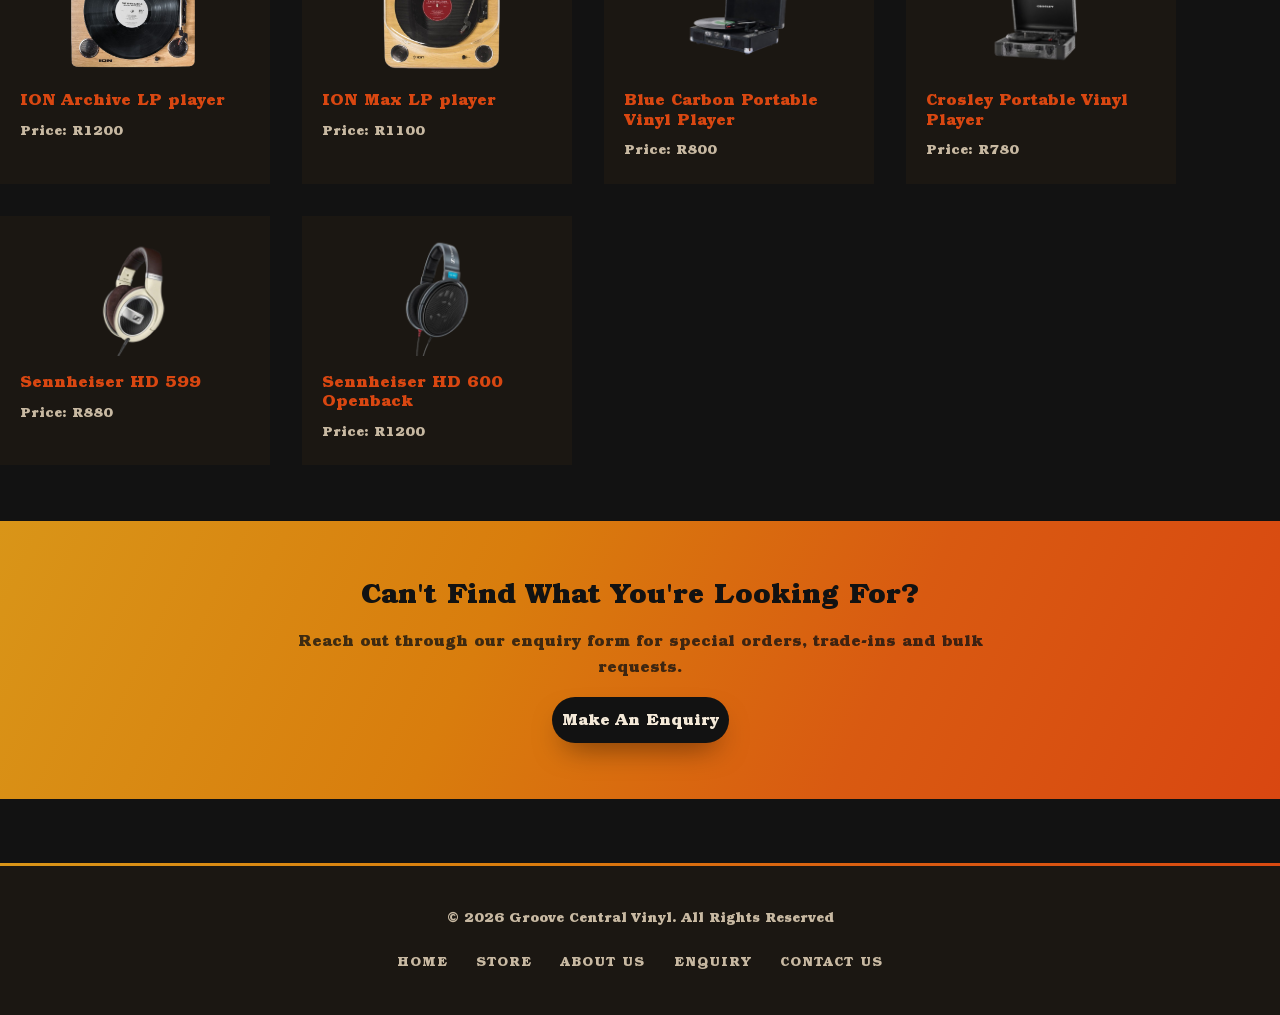
<file: pages/store.html>
<!DOCTYPE html>
<html lang="en">
<head>
    <meta charset="UTF-8">
    <meta name="viewport" content="width=device-width, initial-scale=1.0">
    <title>Groove Central | Store</title>
    <link rel="stylesheet" href="../styles/style.css">
</head>
<body>
    <header>
        <a href="../index.html">
            <img src="../assets/images/Groove Central Logo.png" height="50"  alt="Groove Central Logo">
        </a>
        <h1>Groove Central Vinyl</h1>
        <nav>
            <ul>
                <li><a href="../index.html"> Home </a></li>
                <li><a href="store.html"> Store </a></li>
                <li><a href="about-us.html"> About Us </a></li>
                <li><a href="enquiry.html"> Enquiry </a></li>
                <li><a href="contact-us.html"> Contact Us </a></li>
            </ul>
        </nav>
    </header>

    <main>
        <h2>Our Catalogue</h2>
        <p>Browse our hand-picked selection of vinyl, tapes and CDs.</p>

        <nav id="filter">
            <h3>Browse By Music or Hardware</h3>
            <ul>
                <li><a href="#Jazz">Jazz</a></li>
                <li><a href="#French-House">French-House</a></li>
                <li><a href="#Hip-Hop">Hip-Hop</a></li>
                <li><a href="#RnB-Alternative">RnB & Alternative</a></li>
                <li><a href="#Jazz-Fusion">Jazz-Fusion</a></li>
                <li><a href="#Hardware">Hardware</a></li>
            </ul>
        </nav>

        <section id="Jazz" aria-label="Genre - Jazz">
            <h3>Jazz</h3>
            <article>
                <img src="../assets/images/Miles Davis - Musings of Miles Davis.png" height="150" alt="Cover for Miles Davis - The Musings of Miles Davis">
                <h4>Miles Davis - The Musings of Miles Davis</h4>
                <p>Format: Vinyl LP</p>
                <p>Price: R750</p>
            </article>

            <article>
                <img src="../assets/images/Miles Davis - The Best of Miles Davis.png" height="150" alt="Cover for Miles Davis - The Best of Miles Davis">
                <h4>Miles Davis - The Best of Miles Davis</h4>
                <p>Format: Vinyl LP</p>
                <p>Price: R720</p>
            </article>

            <article>
                <img src="../assets/images/Miles Davis - The Essentials.png" height="150" alt="Cover for Miles Davis - The Essential Miles Davis">
                <h4>Miles Davis - The Essential Miles Davis</h4>
                <p>Format: Vinyl LP</p>
                <p>Price: R850</p>
            </article>

            <article>
                <img src="../assets/images/Miles Davis - Miles Davis.png" height="150" alt="Cover for Miles Davis - Miles Davis">
                <h4>Miles Davis - Miles Davis</h4>
                <p>Format: Vinyl LP</p>
                <p>Price: R900</p>
            </article>

            <article>
                <img src="../assets/images/Cowboy Bebop Original Series Vinyl.png" height="120" alt="Image of Cowboy Bebop Original Series Vinyl">
                <h4>Cowboy Bebop Original Series Vinyl</h4>
                <p>Price: R800</p>
            </article>

             <article>
                <img src="../assets/images/Cowboy Bebop The Real Folk Blues Vinyl.png" height="120" alt="Image of Cowboy Bebop The Real Folk Blues Vinyl">
                <h4>Cowboy Bebop The Real Folk Blues Vinyl</h4>
                <p>Price: R1000</p>
            </article>
        </section>

        <section id="French-House" aria-label="Genre - French-House">

            <h3>French House</h3>
            <article>
                <img src="../assets/images/Stardust - Music Sounds Better With You.png" height="150" alt="Cover for Stardust Music Sounds Better With You">
                <h4>Stardust Music Sounds Better With You</h4>
                <p>Format: Vinyl LP</p>
                <p>Price: R600</p>
            </article>
        </section>

        <section id="Hip-Hop" aria-label="Genre - Hip-Hop">
            <h3>Hip-Hop</h3>
            <article>
                <img src="../assets/images/Logic -  The Incredibly True Story.png" height="150" alt="Cover for Logic - The Incredibly True Story">
                <h4>Logic - The Incredibly True Story</h4>
                <p>Format: Vinyl LP</p>
                <p>Price: R650</p>
            </article>

            <article>
                <img src="../assets/images/Logic - No Pressure 2LP.png" height="100" alt="Cover for Logic - No Pressure 2LP">
                <h4>Logic - No Pressure 2LP Special Edition</h4>
                <p>Format: Vinyl LP</p>
                <p>Price: R850</p>
            </article>

            <article>
                <img src="../assets/images/Logic - Vinyl Days 2LP.png" height="100" alt="Cover for Logic - Vinyl Days 2LP">
                <h4>Logic - Vinyl Days 2LP Special Edition</h4>
                <p>Format: Vinyl LP</p>
                <p>Price: R950</p>
            </article>
        </section>

        <section id="RnB-Alternative" aria-label="RnB & Alternative">
            <h3>RnB</h3>
            <article>
                <img src="../assets/images/Gorillaz - Demon Dayz CD.png" height="150" alt="Cover for Gorillaz - Demon Dayz CD">
                <h4>Gorillaz - Demon Dayz CD</h4>
                <p>Format: CD</p>
                <p>Price: R300</p>
            </article>

            <article>
                <img src="../assets/images/Gorillaz - Gorillaz.png" height="150" alt="Cover for Gorillaz - Gorillaz CD">
                <h4>Gorillaz - Gorillaz</h4>
                <p>Format: Vinyl</p>
                <p>Price: R600</p>
            </article>

            <article>
                <img src="../assets/images/Michael Jackson - Number Ones.png" height="100" alt="Cover for Michael Jackson - Number Ones">
                <h4>Michael Jackson - Number Ones</h4>
                <p>Format: Tape</p>
                <p>Price: R1000</p>
            </article>

            <article>
                <img src="../assets/images/Haddaway The Album.png" height="100" alt="Cover for Haddaway - The Album">
                <h4>Haddaway - The Album</h4>
                <p>Format: Tape</p>
                <p>Price: R850</p>
            </article>
        </section>

        <section id="Jazz-Fusion" aria-label="Genre - Jazz-Fusion">
            <h3>Jazz-Fusion</h3>
            <article>
                <img src="../assets/images/Masayoshi Takanaka - TAKANAKA.png" height="120" alt="Cover for Masayoshi Takanaka - TAKANAKA">
                <h4>Masayoshi Takanaka - TAKANAKA</h4>
                <p>Format: Vinyl</p>
                <p>Price: R600</p>
            </article>

            <article>
                <img src="../assets/images/Masayoshi Takanaka - The Rainbow Goblins.png" height="150" alt="Cover for Masayoshi Takanaka - The Rainbow Goblins">
                <h4>Masayoshi Takanaka - The Rainbow Goblins 2LP Edition</h4>
                <p>Format: Vinyl</p>
                <p>Price: R500</p>
            </article>
        </section>

        <section id="Hardware" aria-label="Hardware">
            <h3>Hardware</h3>
            <p>Browse our selection of music hardware.</p>
            <article>
                <img src="../assets/images/ION Archive LP.png" height="120" alt="Image of ION Archive LP">
                <h4>ION Archive LP player</h4>
                <p>Price: R1200</p>
            </article>

            <article>
                <img src="../assets/images/ION Max LP.png" height="120" alt="Image of ION Max LP">
                <h4>ION Max LP player</h4>
                <p>Price: R1100</p>
            </article>

            <article>
                <img src="../assets/images/Blue Carbon Portable Vinyl Player.png" height="120" alt="Image of Blue Carbon Portable Vinyl Player">
                <h4>Blue Carbon Portable Vinyl Player</h4>
                <p>Price: R800</p>
            </article>

            <article>
                <img src="../assets/images/Crosley Portable Vinyl Player.png" height="120" alt="Image of Crosley Portable Vinyl Player">
                <h4>Crosley Portable Vinyl Player</h4>
                <p>Price: R780</p>
            </article>

            <article>
                <img src="../assets/images/Sennheiser HD 599.png" height="120" alt="Image of Sennheiser HD 599">
                <h4>Sennheiser HD 599</h4>
                <p>Price: R880</p>
            </article>

            <article>
                <img src="../assets/images/Sennheiser HD 600 Openback.png" height="120" alt="Image of Sennheiser HD 600 Openback">
                <h4>Sennheiser HD 600 Openback</h4>
                <p>Price: R1200</p>
            </article>
        </section>

        <section id="Special-Orders" aria-label="Special Orders">
            <h3>Can't Find What You're Looking For?</h3>
            <p>Reach out through our enquiry form for special orders, trade-ins and bulk requests.</p>
            <a href="enquiry.html">Make An Enquiry</a>
        </section>

    </main>

    <footer>
        <p>&copy; 2026 Groove Central Vinyl. All Rights Reserved</p>
        <nav>
            <ul>
                <li><a href="../index.html"> Home </a></li>
                <li><a href="store.html"> Store </a></li>
                <li><a href="about-us.html"> About Us </a></li>
                <li><a href="enquiry.html"> Enquiry </a></li>
                <li><a href="contact-us.html"> Contact Us </a></li>
            </ul>
        </nav>
    </footer>
</body>
</file>
<file: styles/style.css>
/* 1. UNIVERSAL ELEMENTS AND HOME PAGE */
@font-face {
  font-family: "Bookman Bold";
  src: url("../assets/fonts/Bookman-Bold.woff2") format("woff2");
  font-weight: 700;
  font-style: normal;
  font-display: swap;
}

:root {
  --gold: #d99518;
  --amber: #d97d0d;
  --burnt: #d95a11;
  --rust: #d94711;
  --ink: #121212;

  --surface: #1b1712;
  --surface-raised: #221c15;
  --line: #3a2f22;

  --cream: #f4e9d8;
  --cream-dim: #c8b9a2;

  --sunset: linear-gradient(115deg, var(--gold), var(--amber) 38%, var(--burnt) 68%, var(--rust));

  --font-display: "Bookman Bold", Georgia, "Times New Roman", serif;
  --font-body: "Bookman Bold", Georgia, "Times New Roman", serif;
}

*,
*::before,
*::after {
  box-sizing: border-box;
}

html {
  scroll-behavior: smooth;
}

@media (prefers-reduced-motion: reduce) {
  html {
    scroll-behavior: auto;
  }
  *,
  *::before,
  *::after {
    animation-duration: 0.001ms !important;
    animation-iteration-count: 1 !important;
    transition-duration: 0.001ms !important;
    scroll-behavior: auto !important;
  }
}

@media (max-width: 640px) {
  header {
    justify-content: center;
    text-align: center;
  }

  header h1 {
    margin-right: 0;
    width: 100%;
  }

  #banner {
    min-height: 60vh;
  }

  #Founder article {
    flex-direction: column;
    text-align: center;
  }

  button[type="submit"] {
    justify-self: stretch;
  }
}

body {
  margin: 0;
  background-color: var(--ink);
  background-image: repeating-radial-gradient(
      circle at 88% 8%,
      rgba(217, 149, 24, 0.06) 0,
      rgba(217, 149, 24, 0.06) 1.5px,
      transparent 2.5px,
      transparent 45px
    );

  background-attachment: fixed;
  color: var(--cream);
  font-family: var(--font-body);
  font-size: 1rem;
  line-height: 1.65;
  -webkit-font-smoothing: antialiased;
}

h1,
h2,
h3,
h4 {
  font-family: var(--font-display);
  color: var(--cream);
  line-height: 1.2;
  margin: 0 0 0.6em;
}

h1 {
  font-size: clamp(1.4rem, 1rem + 1.6vw, 2rem);
  letter-spacing: 0.03em;
}

h2 {
  font-size: clamp(1.6rem, 1.2rem + 1.6vw, 2.4rem);
}

h3 {
  font-size: clamp(1.3rem, 1.05rem + 1vw, 1.75rem);
  color: var(--gold);
}

h4 {
  font-size: clamp(1.05rem, 0.95rem + 0.4vw, 1.2rem);
}

p {
  max-width: 62ch;
  color: var(--cream-dim);
  margin: 0 0 1em;
}

a {
  color: var(--gold);
  text-decoration: none;
}

a:hover {
  color: var(--burnt);
}

img {
  max-width: 100%;
  display: block;
}

ul {
  margin: 0;
  padding: 0;
  list-style: none;
}

::selection {
  background: var(--gold);
  color: var(--ink);
}

:focus-visible {
  outline: 2px solid var(--gold);
  outline-offset: 3px;
}

header,
footer,
main > section,
main > h2 {
  padding-left: max(var(--gutter), calc((100% - var(--content-width)) / 2));
  padding-right: max(var(--gutter), calc((100% - var(--content-width)) / 2));
}

main {
  display: block;
}

header {
  display: flex;
  flex-wrap: wrap;
  align-items: center;
  gap: 0.75rem 1.5rem;
  padding-top: 1.1rem;
  padding-bottom: 1.1rem;
  background: var(--ink);
  position: relative;
}

header::after {
  content: "";
  position: absolute;
  left: 0;
  right: 0;
  bottom: 0;
  height: 3px;
  background: var(--sunset);
}

header h1 {
  margin: 0;
  margin-right: auto;
  font-size: clamp(1.15rem, 1rem + 0.6vw, 1.5rem);
}

header nav ul {
  display: flex;
  flex-wrap: wrap;
  gap: 0.25rem 1.5rem;
}

header nav a {
  display: inline-block;
  padding: 0.35rem 0.1rem;
  color: var(--cream);
  font-family: var(--font-display);
  font-size: 0.85rem;
  letter-spacing: 0.08em;
  text-transform: uppercase;
  position: relative;
}

header nav a::after {
  content: "";
  position: absolute;
  left: 0;
  bottom: 0;
  height: 2px;
  width: 0;
  background: var(--sunset);
  transition: width 0.25s ease;
}

header nav a:hover,
header nav a:focus-visible {
  color: var(--gold);
}

header nav a:hover::after,
header nav a:focus-visible::after {
  width: 100%;
}

footer {
  background: var(--surface);
  border-top: 3px solid transparent;
  border-image: var(--sunset) 1;
  padding-top: 2.5rem;
  padding-bottom: 2.5rem;
  margin-top: 4rem;
  text-align: center;
}

footer p {
  max-width: none;
  color: var(--cream-dim);
  font-size: 0.85rem;
  margin-bottom: 1.25rem;
}

footer nav ul {
  display: flex;
  flex-wrap: wrap;
  justify-content: center;
  gap: 0.5rem 1.75rem;
}

footer nav a {
  font-family: var(--font-display);
  font-size: 0.8rem;
  letter-spacing: 0.08em;
  text-transform: uppercase;
  color: var(--cream-dim);
}

footer nav a:hover,
footer nav a:focus-visible {
  color: var(--gold);
}

#banner {
  position: relative;
  display: flex;
  flex-direction: column;
  justify-content: flex-end;
  min-height: 100vh;
  isolation: isolate;
  padding-top: 3rem;
  padding-bottom: 3.5rem;
  overflow: hidden;
}

#banner img {
  position: absolute;
  inset: 0;
  z-index: 0;
  width: 100%;
  height: 100%;
  object-fit: cover;
  filter: sepia(0.3) saturate(1.35) brightness(0.5) contrast(1.1);
}

#banner h2,
#banner p,
#banner > a {
  position: relative;
  z-index: 1;
  align-self: center;
}

#banner h2 {
  max-width: 16ch;
  text-shadow: 0 2px 18px rgba(0, 0, 0, 0.6);
}

#banner p {
  max-width: 46ch;
  color: var(--cream);
}

#banner > a,
#visit-us > a,
#new > a {
  display: inline-block;
  margin-top: 0.75rem;
  padding: 0.85rem 1.75rem;
  background: var(--sunset);
  color: var(--ink);
  font-family: var(--font-display);
  font-size: 0.95rem;
  border-radius: 10rem;
  box-shadow: var(--shadow-crate);
  transition: transform 0.2s ease, box-shadow 0.2s ease;
}

#banner > a:hover,
#visit-us > a:hover,
#new > a:hover {
  color: var(--ink);
  transform: translateY(-2px);
  box-shadow: 0 18px 34px -14px rgba(217, 71, 17, 0.55);
}

#intro {
  position: relative;
  text-align: center;
  padding-top: 5rem;
  padding-bottom: 5rem;
  overflow: clip;
}

#intro::before {
  content: "";
  position: absolute;
  top: 50%;
  left: 50%;
  width: min(60vw, 380px);
  height: min(60vw, 380px);
  transform: translate(-50%, -50%);
  border-radius: 50%;
  background: repeating-radial-gradient(circle, var(--surface) 0 7px, var(--ink) 7px 14px);
  box-shadow: inset 0 0 0 2px rgba(217, 149, 24, 0.18);
  opacity: 0.55;
  z-index: 0;
}

#intro h2,
#intro p {
  position: relative;
  z-index: 1;
}

#intro h2 {
  color: var(--gold);
}

#intro p {
  margin-inline: auto;
}

#new {
  padding-top: 4rem;
  padding-bottom: 4rem;
  display: grid;
  grid-template-columns: repeat(auto-fit, minmax(220px, 260px));
  justify-content: center;
  max-width: 1200px;
  margin-inline: auto;
}

#new > h2,
#new > a {
  grid-column: 1 / -1;
  justify-self: center;
  width: fit-content;
}

#new article {
  background: var(--surface);
  border-radius: var(--radius);
  padding: 1.25rem 1.25rem 1.5rem;
  box-shadow: var(--shadow-crate);
  transition: transform 0.25s ease, box-shadow 0.25s ease;
}

#new article:hover {
  transform: translateY(-6px) rotate(-1deg);
  box-shadow: 0 20px 36px -14px rgba(217, 90, 17, 0.45);
}

#new article img {
  margin: 0 auto 1rem;
  border-radius: 4px;
  box-shadow: 0 10px 20px -8px rgba(0, 0, 0, 0.6);
}

#new article h3 {
  font-size: 1.05rem;
  color: var(--cream);
}

#new article p {
  margin: 0;
  font-size: 0.85rem;
  color: var(--cream-dim);
  max-width: none;
}

[id="visit-us"] {
  background: var(--sunset);
  color: var(--ink);
  text-align: center;
  padding-top: 4rem;
  padding-bottom: 4rem;
  margin-top: 2rem;
}

[id="visit-us"] h2 {
  color: var(--ink);
}

[id="visit-us"] p {
  color: var(--ink);
  margin-inline: auto;
}

[id="visit-us"] > a {
  background: var(--ink);
  color: var(--cream);
  box-shadow: 0 14px 30px 12px rgba(0, 0, 0, 0.55);
}

[id="visit-us"] > a:hover {
  color: var(--gold);
}

/* 2. ABOUT US */

main > h2:first-child {
  padding-top: 1rem;
  padding-bottom: 0.5rem;
  text-align: center;
}

#mission,
#vision,
#who-we-serve,
#our-story,
#Founder {
  padding-top: 2rem;
  padding-bottom: 2rem;
  border-left: 3px solid var(--gold);
  margin-left: max(var(--gutter), calc((100% - var(--content-width)) / 2));
  padding-left: 1.5rem;
  padding-right: 0;
}

#Founder {
  padding-top: 2.5rem;
  padding-bottom: 4rem;
}

#Founder article {
  display: flex;
  flex-wrap: wrap;
  align-items: center;
  gap: 1.75rem;
  background: var(--surface);
  border: 1px dashed var(--line);
  border-radius: var(--radius);
  padding: 1.5rem;
  max-width: 620px;
}

#Founder img {
  border-radius: 50%;
  width: 140px;
  height: 140px;
  object-fit: cover;
  box-shadow: 0 0 0 4px var(--ink), 0 0 0 6px var(--gold);
}

#Founder h4 {
  color: var(--gold);
  margin-bottom: 0.2em;
}

#Founder p {
  margin: 0;
  font-size: 0.9rem;
}

/* 3. STORE PAGE AND ENQUIRY PAGE */

address {
  font-style: normal;
  color: var(--cream-dim);
  line-height: 1.8;
}

address a {
  color: var(--cream);
}

#contact-details {
  padding-top: 3rem;
  display: flex;
  flex-wrap: wrap;
  gap: 2.5rem;
}

#contact-details h4 {
  color: var(--gold);
  font-size: 1rem;
  margin-top: 1.5rem;
}

#contact-details ul li {
  color: var(--cream-dim);
  font-size: 0.9rem;
  padding: 0.15rem 0;
}

#location {
  padding-top: 1rem;
  padding-bottom: 1rem;
}

#location-store {
  background: var(--surface);
  border-radius: var(--radius);
  padding: 1.5rem;
  max-width: 650px;
}

#location-store h4 {
  color: var(--gold);
}

[id="Contact-Form"],
[id="enquiry-form"] {
  padding-top: 2.5rem;
  padding-bottom: 3.5rem;
}

[id="enquiry-form"] {
  padding-top: 4rem;
}

label {
  font-family: var(--font-display);
  font-size: 0.8rem;
  letter-spacing: 0.04em;
  text-transform: uppercase;
  color: var(--rust);
}

form {
  max-width: 560px;
  display: grid;
  gap: 1.1rem;
  margin-top: 1.5rem;
  align-items: flex-start;
}

form > div {
  display: grid;
  gap: 0.4rem;
  align-self: center;
}

input,
select,
textarea {
  font-family: var(--font-body);
  font-size: 1rem;
  color: var(--cream);
  background: var(--surface);
  border: 1px solid var(--line);
  border-radius: 4px;
  padding: 0.75rem 0.9rem;
}

textarea {
  resize: vertical;
}

button[type="submit"] {
  justify-self: start;
  padding: 0.85rem 2rem;
  background: var(--sunset);
  color: var(--ink);
  font-family: var(--font-display);
  font-size: 0.95rem;
  border: none;
  border-radius: 25px;
  cursor: pointer;
  box-shadow: var(--shadow-crate);
  transition: transform 0.2s ease, box-shadow 0.2s ease;
}

button[type="submit"]:hover,
button[type="submit"]:focus-visible {
  transform: translateY(-2px);
  box-shadow: 0 18px 34px -14px rgba(217, 71, 17, 0.55);
}

/* 4. STORE PAGE */

main > p:first-of-type {
  text-align: center;
  margin-inline: auto;
  padding-top: 0.25rem;
}

#filter h3 {
  font-size: 0.85rem;
  letter-spacing: 0.08em;
  text-transform: uppercase;
  color: var(--cream-dim);
  margin-bottom: 0.9rem;
}

#filter ul {
  display: flex;
  flex-wrap: wrap;
  justify-content: center;
  gap: 0.6rem;
}

#filter a {
  display: inline-block;
  padding: 0.45rem 1.1rem;
  border: 1px solid var(--gold);
  border-radius: 999px;
  font-family: var(--font-display);
  font-size: 0.8rem;
  letter-spacing: 0.05em;
  text-transform: uppercase;
  color: var(--gold);
  transition: background 0.2s ease, color 0.2s ease;
}

#filter a:hover,
#filter a:focus-visible {
  background: var(--gold);
  color: var(--ink);
}

#Jazz,
#French-House,
#Hip-Hop,
#RnB-Alternative,
#Jazz-Fusion,
#Hardware {
  display: grid;
  grid-template-columns: repeat(auto-fit, minmax(230px, 270px));
  gap: 2rem;
  padding-top: 2.5rem;
  padding-bottom: 2.5rem;
  border-top: 1px solid var(--line);
}

#Jazz > h3,
#French-House > h3,
#Hip-Hop > h3,
#RnB-Alternative > h3,
#Jazz-Fusion > h3,
#Hardware > h3,
#Hardware > p {
  grid-column: 1 / -1;
}

#Jazz article,
#French-House article,
#Hip-Hop article,
#RnB-Alternative article,
#Jazz-Fusion article,
#Hardware article {
  background: var(--surface);
  border-radius: var(--radius);
  padding: 1.25rem;
  box-shadow: var(--shadow-crate);
  transition: transform 0.25s ease, box-shadow 0.25s ease;
}

#Jazz article:hover,
#French-House article:hover,
#Hip-Hop article:hover,
#RnB-Alternative article:hover,
#Jazz-Fusion article:hover,
#Hardware article:hover {
  transform: translateY(-6px);
  box-shadow: 0 20px 36px -14px rgba(217, 90, 17, 0.45);
}

#Jazz article img,
#French-House article img,
#Hip-Hop article img,
#RnB-Alternative article img,
#Jazz-Fusion article img,
#Hardware article img {
  margin: 0 auto 1rem;
  border-radius: 4px;
}

#Jazz article h4,
#French-House article h4,
#Hip-Hop article h4,
#RnB-Alternative article h4,
#Jazz-Fusion article h4,
#Hardware article h4 {
  color: var(--rust);
  font-size: 1rem;
}

#Jazz article p,
#French-House article p,
#Hip-Hop article p,
#RnB-Alternative article p,
#Jazz-Fusion article p,
#Hardware article p {
  margin: 0.2rem 0;
  font-size: 0.85rem;
}

#Special-Orders {
  background: var(--sunset);
  color: var(--ink);
  text-align: center;
  padding-top: 3.5rem;
  padding-bottom: 3.5rem;
  margin-top: 1rem;
}

#Special-Orders h3 {
  color: var(--ink);
}

#Special-Orders p {
  color: rgba(18, 18, 18, 0.78);
  margin-inline: auto;
}

#Special-Orders > a {
  display: inline-flex;
  padding: 10px;
  border-radius: 25px;
  background: var(--ink);
  color: var(--cream);
  box-shadow: 0 14px 30px -12px rgba(0, 0, 0, 0.55);
  cursor: pointer;
}

#Special-Orders > a:hover {
  color: var(--gold);
}
</file>
